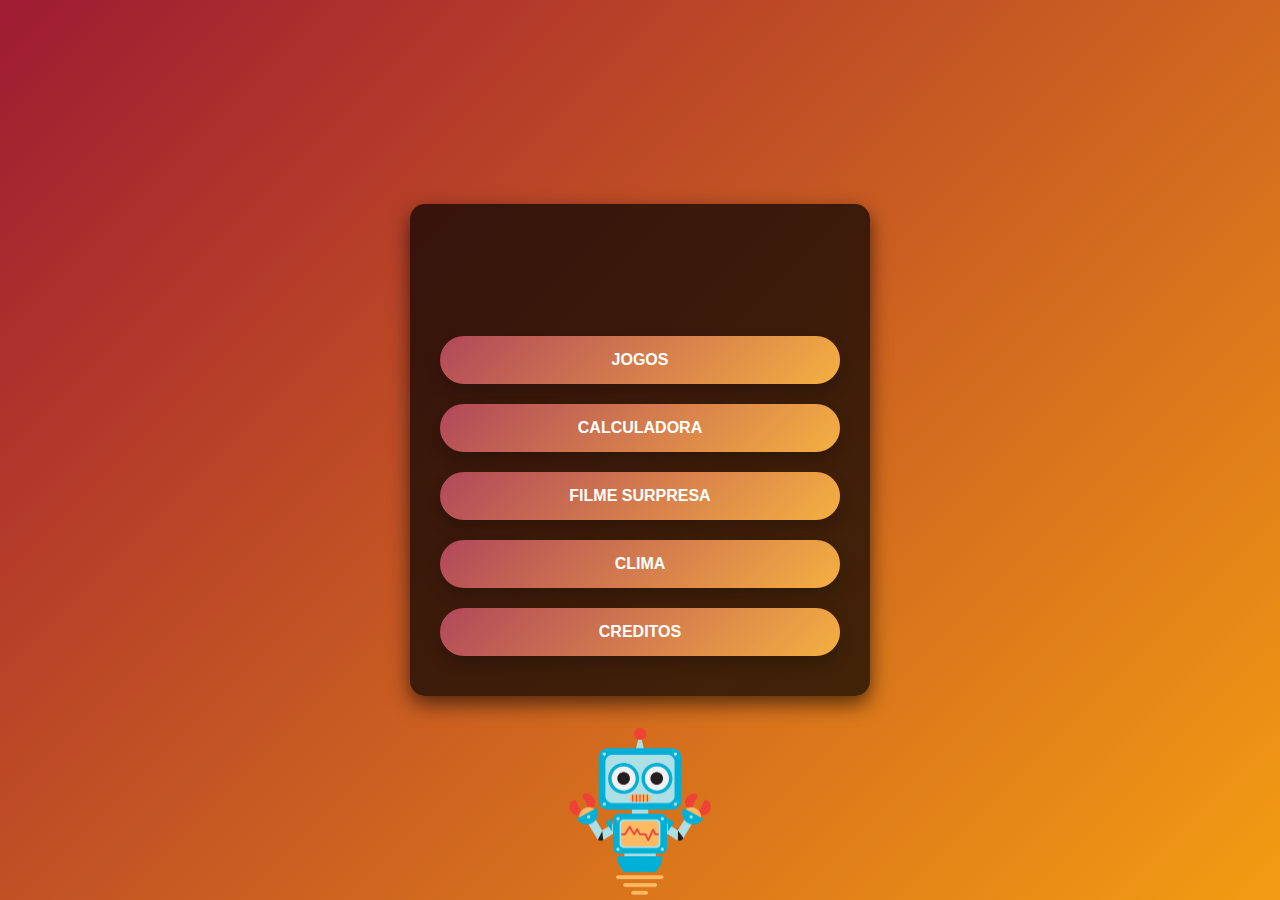
<file: HTML/index.html>
<!DOCTYPE html>
<html lang="pt-br">
<head>
    <meta charset="UTF-8">
    <meta name="viewport" content="width=device-width, initial-scale=1.0">
    <title>Bem-Vindo ao Jarvis Mark 01!</title>
    <link rel="stylesheet" href="CSS/index.css"> 
</head>
<body>

    <!-- Conteúdo principal -->
    <div class="container">
        <h1 id="nome">Jarvis Mark 01!</h1>
        <button id="botao1" onclick="acaoBotao(1)" aria-label="Jogos">Jogos</button> 
        <button id="botao2" onclick="acaoBotao(2)" aria-label="Calculadora">Calculadora</button>
        <button id="botao3" onclick="acaoBotao(3)" aria-label="Filme Surpresa">Filme Surpresa</button>
        <button id="botao4" onclick="acaoBotao(4)" aria-label="Clima">Clima</button>
        <button id="botao5" onclick="acaoBotao(5)" aria-label="Creditos">Creditos</button>
    </div>

    <!-- Robo animado -->
    <img src="images/robot.png" id="robot" alt="Robot" class="robot-animation">

    <script>
        function acaoBotao(botao) {
            switch(botao) {
                case 1:
                    window.location.href = "jogospag1.html"; 
                    break;
                case 2:
                    window.location.href = "calc.html"; 
                    break;
                case 3:
                    window.location.href = "film.html"; 
                    break;
                case 4:
                    window.location.href = "tempo.html";
                    break;
                case 5:
                    window.location.href = "credito.html";
                    break;
                default:
                    alert('Botão não identificado');
            }
        }
    </script>
</body>
</html>
</file>
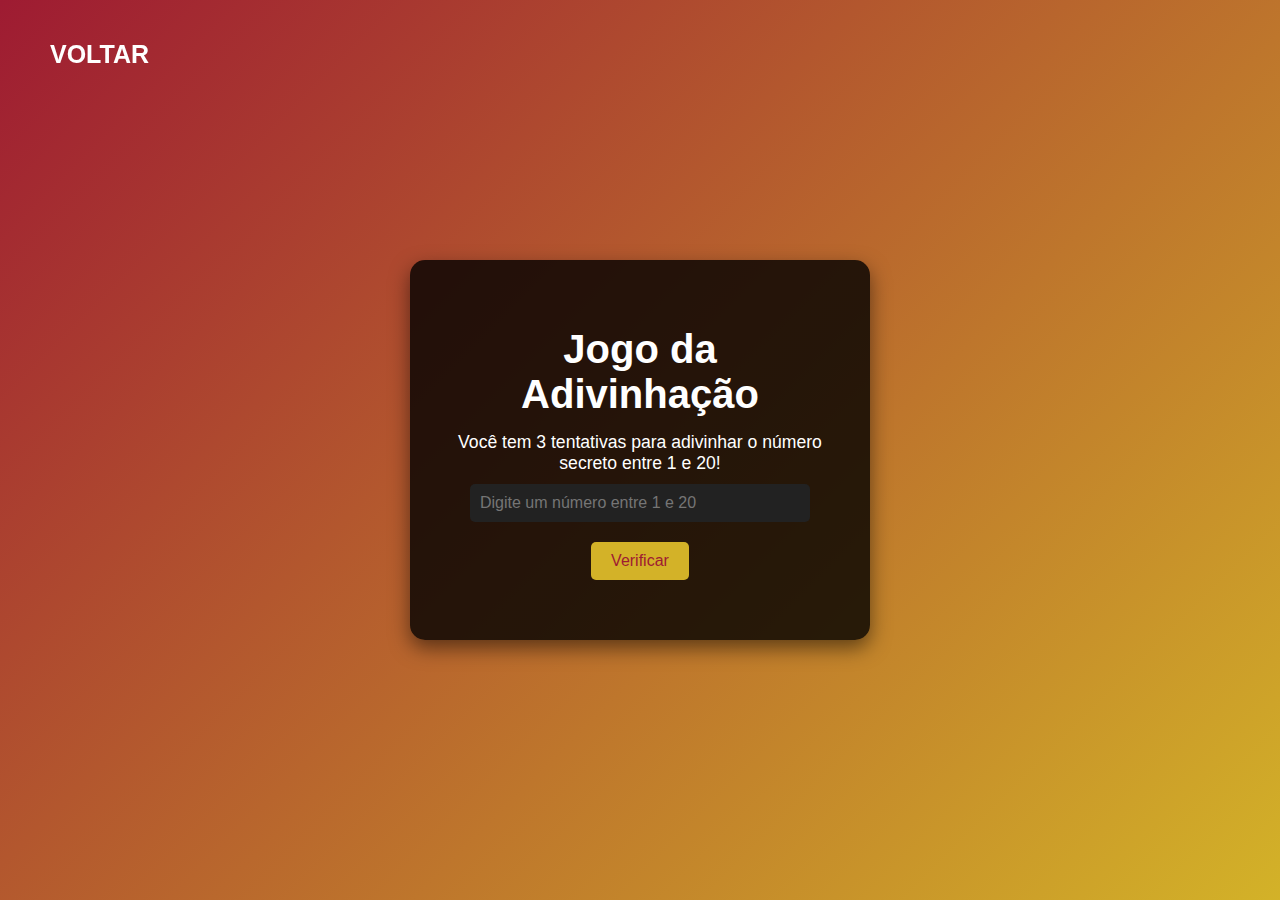
<file: HTML/adv.html>
<!DOCTYPE html>
<html lang="pt-br">
<head>
    <meta charset="UTF-8">
    <meta name="viewport" content="width=device-width, initial-scale=1.0">
    <title>Jogo da Adivinhação</title>
    <link rel="stylesheet" href="CSS/adv.css">
</head>
<body>
    <button class="voltar" onclick="window.location.href='jogospag1.html'"><strong>VOLTAR</strong></button>
    <div class="container">
        <h1>Jogo da Adivinhação</h1>
        <p>Você tem 3 tentativas para adivinhar o número secreto entre 1 e 20!</p>

        <div class="jogo">
            <input type="number" id="chute" placeholder="Digite um número entre 1 e 20" />
            <button onclick="verificarChute()">Verificar</button>
        </div>

        <p id="mensagem"></p>
        <button id="reiniciar" onclick="reiniciarJogo()" style="display:none;">Jogar Novamente</button>
    </div>

    <script src="JavaScript/adv.js"></script>
</body>
</html>
</file>
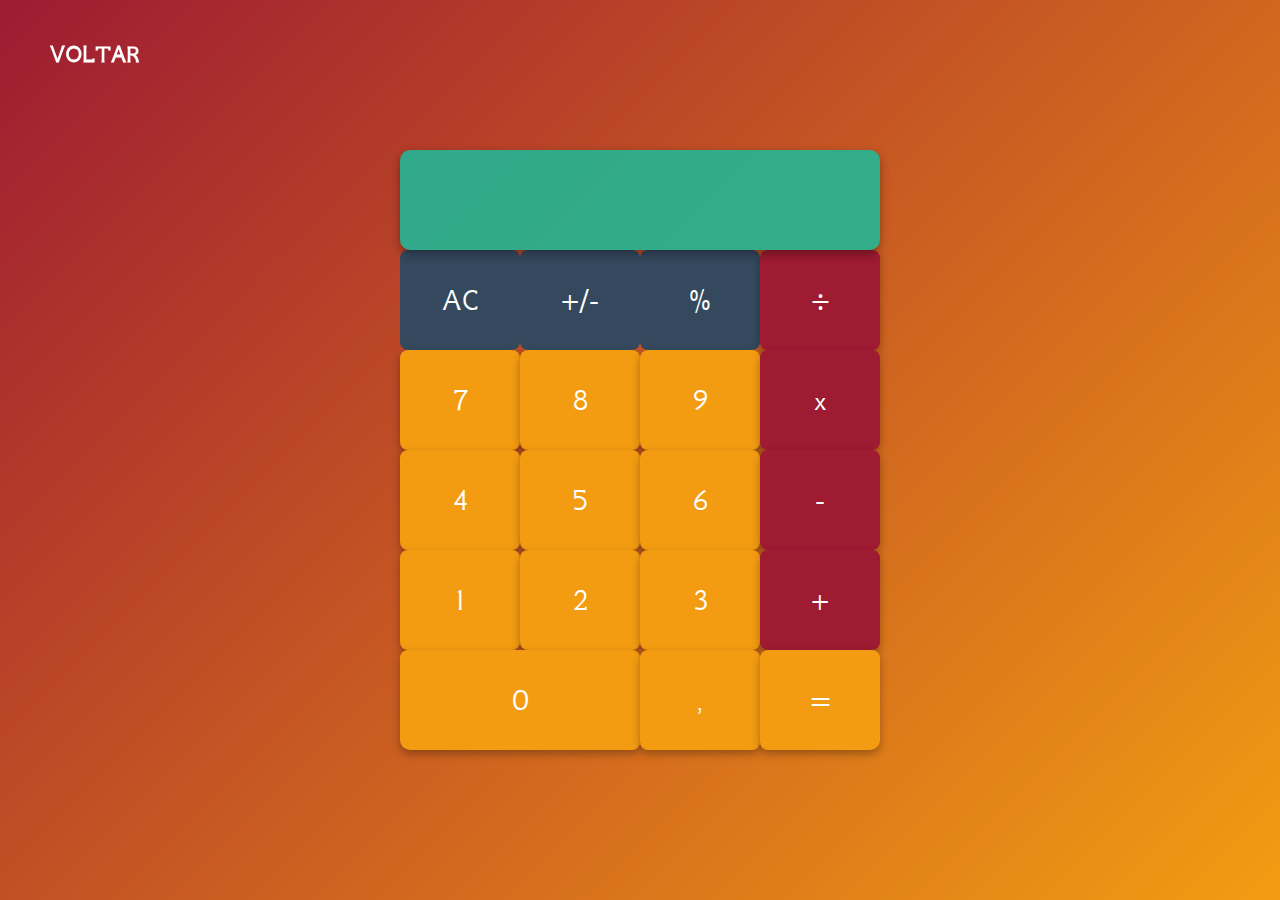
<file: HTML/calc.html>
<!DOCTYPE html>
<html lang="pt-br">
<head>
    <meta charset="UTF-8">
    <meta http-equiv="X-UA-Compatible" content="IE=edge">
    <meta name="viewport" content="width=device-width, initial-scale=1.0">
    <meta name="author" content="Escola Monteiro Lobato">
    <link rel="stylesheet" href="CSS/calc.css">
    <link href='https://unpkg.com/boxicons@2.1.1/css/boxicons.min.css' rel='stylesheet'>
    <title>Calculator</title>
</head>
<body>
    <button class="voltar" onclick="window.location.href='index.html'"><strong>VOLTAR</strong></button>
    <main>
        <section>
            <input disabled id="displayCalc">
            <button onclick="displayClear()" class="item button-operations" id="backspace-key">AC</button>
            <button onclick="invertSign()" class="item button-operations" id="moreMinus-key">+/-</button>
            <button onclick="percentCalc()" class="item button-operations" id="percent-key">%</button>
            <button onclick="insertValues('/')" class="item button-operations-right" id="division-key">÷</button>
            <button onclick="insertValues('7')" class="item button-numbers" id="seven-key">7</button>
            <button onclick="insertValues('8')" class="item button-numbers" id="eight-key">8</button>
            <button onclick="insertValues('9')" class="item button-numbers" id="nine-key">9</button>
            <button onclick="insertValues('*')" class="item button-operations-right" id="multiplication-key">x</button>
            <button onclick="insertValues('4')" class="item button-numbers" id="four-key">4</button>
            <button onclick="insertValues('5')" class="item button-numbers" id="five-key">5</button>
            <button onclick="insertValues('6')" class="item button-numbers" id="six-key">6</button>
            <button onclick="insertValues('-')" class="item button-operations-right" id="minos-key">-</button>
            <button onclick="insertValues('1')" class="item button-numbers" id="one-key">1</button>
            <button onclick="insertValues('2')" class="item button-numbers" id="two-key">2</button>
            <button onclick="insertValues('3')" class="item button-numbers" id="three-key">3</button>
            <button onclick="insertValues('+')" class="item button-operations-right" id="plus-key">+</button>
            <button onclick="insertValues('0')" class="item zero button-numbers" id="zero-key">0</button>
            <button onclick="insertValues('.')" class="item button-numbers" id="point-key">,</button>
            <button onclick="calculate()" class="item equal button-operations-right" id="equal-key">=</button>
        </section>
    </main>
</body>
<script src="JavaScript/calc.js"></script>
</html>
</file>
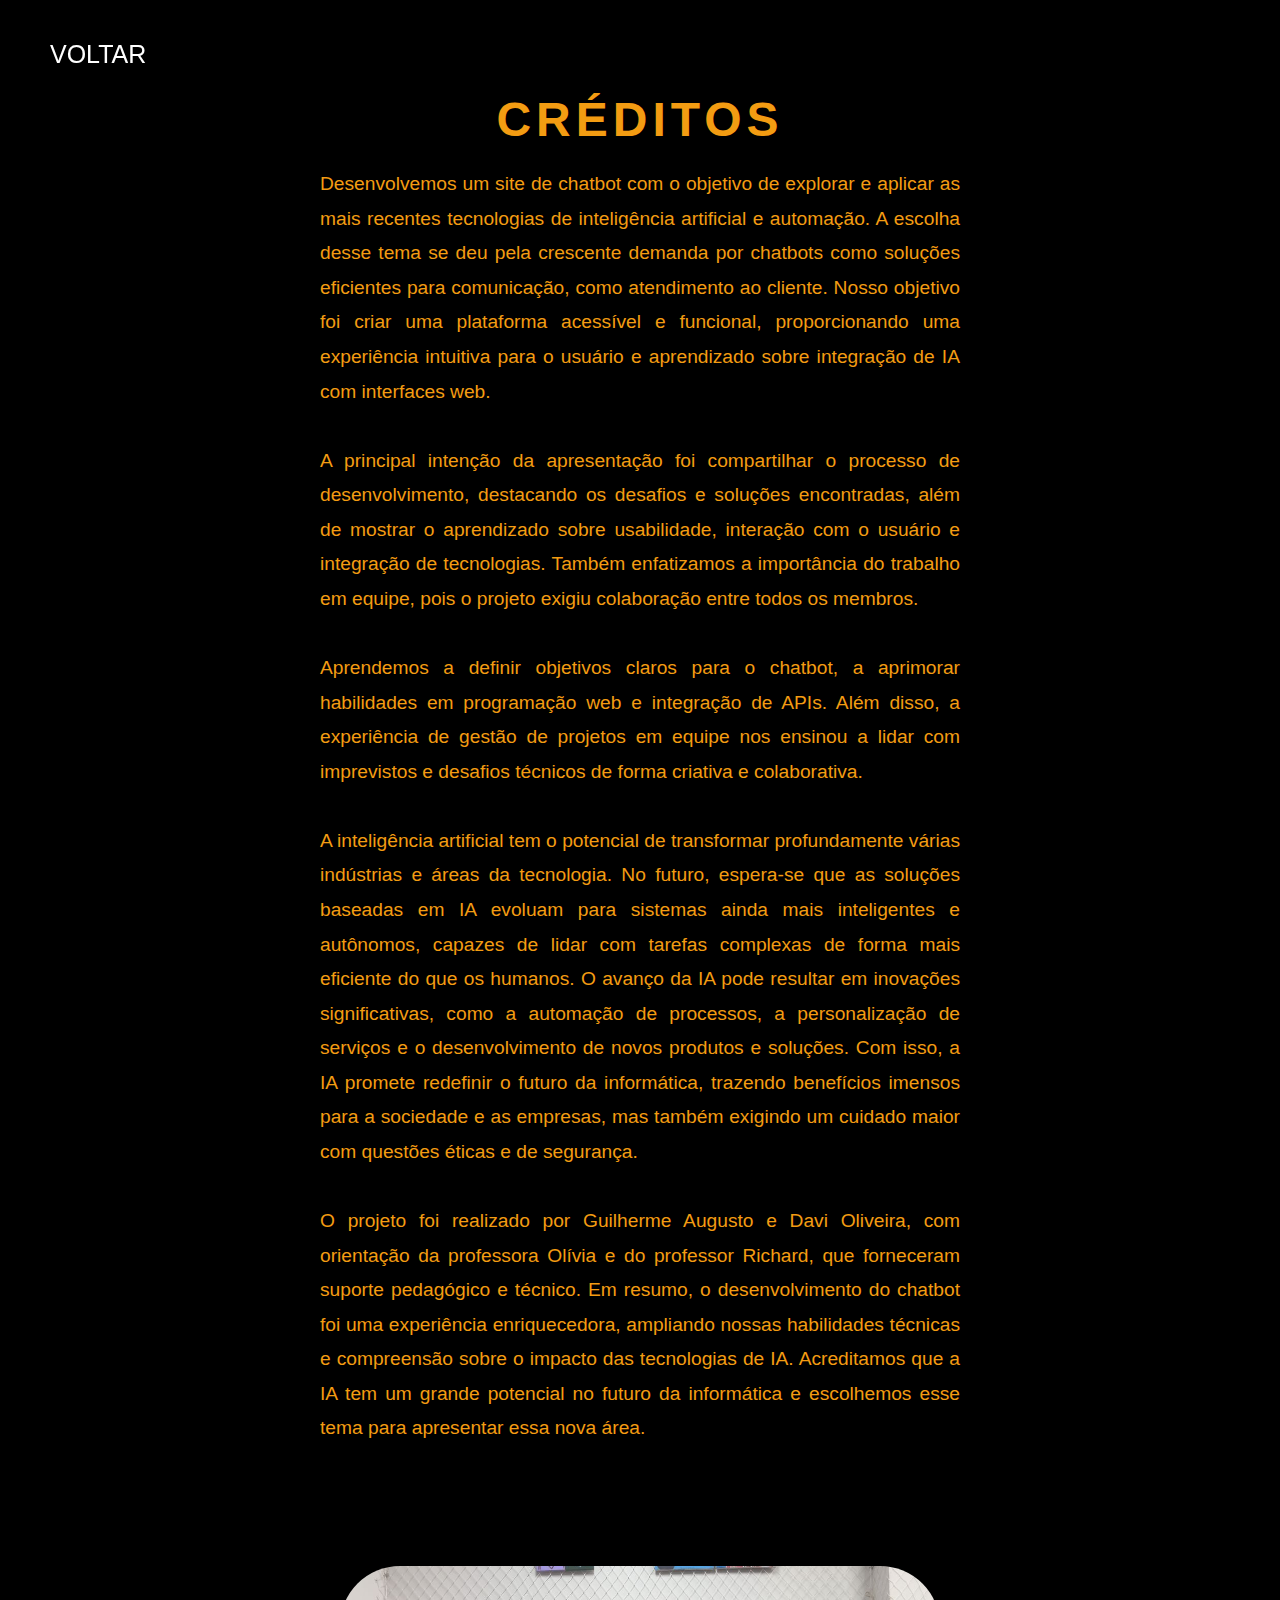
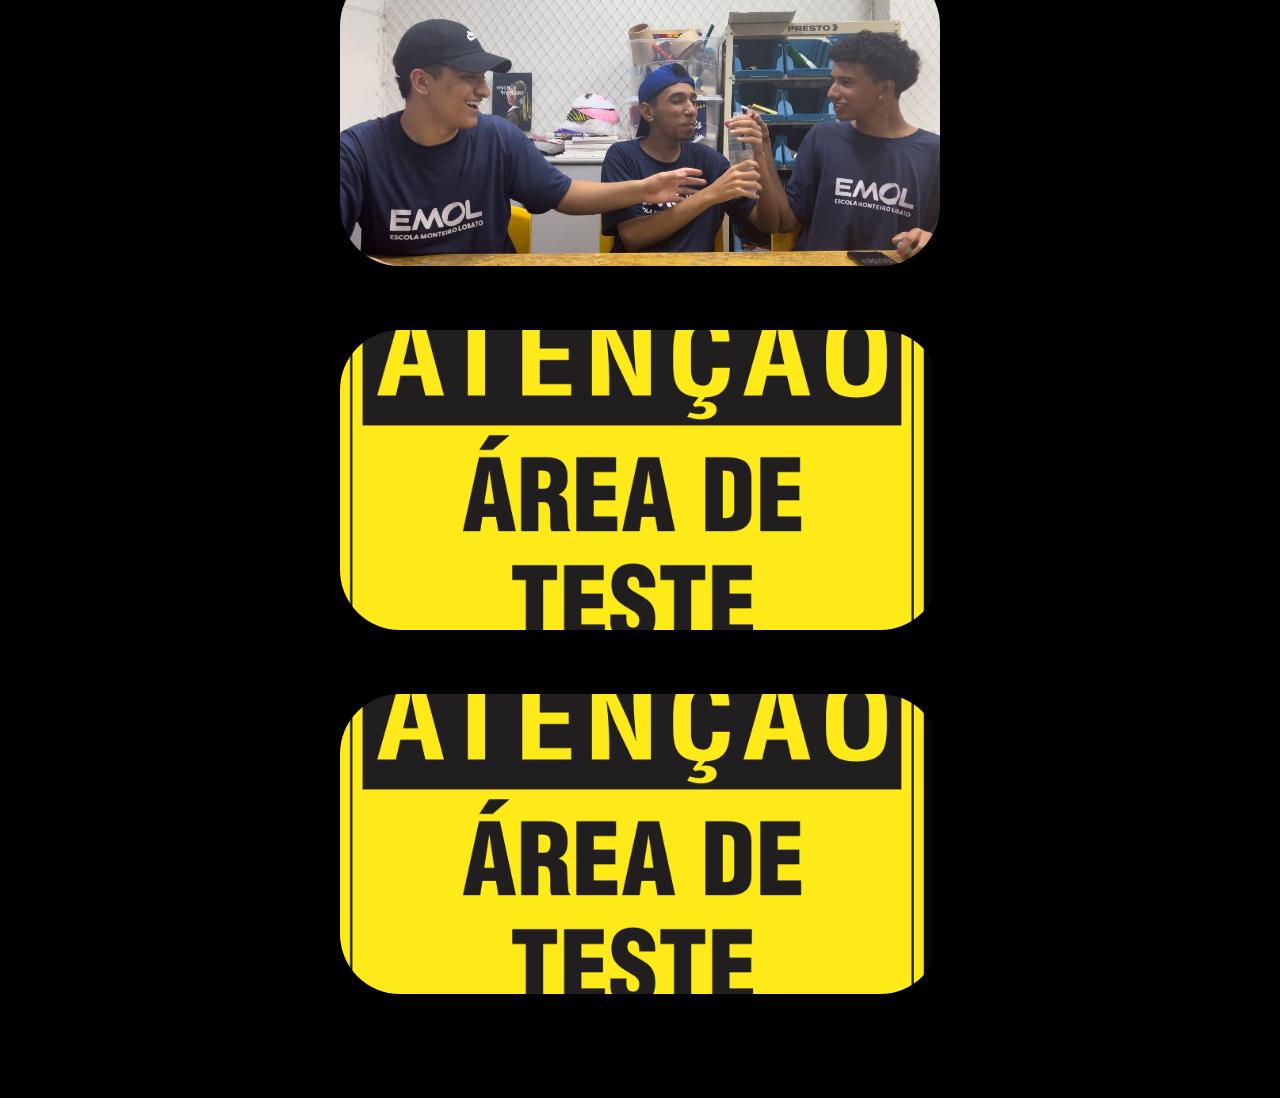
<file: HTML/credito.html>
<!DOCTYPE html>
<html lang="pt-br">
<head>
    <meta charset="UTF-8">
    <meta name="viewport" content="width=device-width, initial-scale=1.0">
    <title>Créditos</title>
    <link rel="stylesheet" href="CSS/credito.css">
</head>
<body>
    <button class="voltar" onclick="window.location.href='index.html'">VOLTAR</button>  
    <div class="credito-container">
        <h1 class="titulo">CRÉDITOS</h1>
        <p class="texto">
            Desenvolvemos um site de chatbot com o objetivo de explorar e aplicar as mais recentes tecnologias de inteligência artificial e automação. A escolha desse tema se deu pela crescente demanda por chatbots como soluções eficientes para comunicação, como atendimento ao cliente. Nosso objetivo foi criar uma plataforma acessível e funcional, proporcionando uma experiência intuitiva para o usuário e aprendizado sobre integração de IA com interfaces web.
            <br><br>
            A principal intenção da apresentação foi compartilhar o processo de desenvolvimento, destacando os desafios e soluções encontradas, além de mostrar o aprendizado sobre usabilidade, interação com o usuário e integração de tecnologias. Também enfatizamos a importância do trabalho em equipe, pois o projeto exigiu colaboração entre todos os membros.
            <br><br>
            Aprendemos a definir objetivos claros para o chatbot, a aprimorar habilidades em programação web e integração de APIs. Além disso, a experiência de gestão de projetos em equipe nos ensinou a lidar com imprevistos e desafios técnicos de forma criativa e colaborativa.
            <br><br>
            A inteligência artificial tem o potencial de transformar profundamente várias indústrias e áreas da tecnologia. No futuro, espera-se que as soluções baseadas em IA evoluam para sistemas ainda mais inteligentes e autônomos, capazes de lidar com tarefas complexas de forma mais eficiente do que os humanos. O avanço da IA pode resultar em inovações significativas, como a automação de processos, a personalização de serviços e o desenvolvimento de novos produtos e soluções. Com isso, a IA promete redefinir o futuro da informática, trazendo benefícios imensos para a sociedade e as empresas, mas também exigindo um cuidado maior com questões éticas e de segurança.
            <br><br>
            O projeto foi realizado por Guilherme Augusto e Davi Oliveira, com orientação da professora Olívia e do professor Richard, que forneceram suporte pedagógico e técnico. Em resumo, o desenvolvimento do chatbot foi uma experiência enriquecedora, ampliando nossas habilidades técnicas e compreensão sobre o impacto das tecnologias de IA. Acreditamos que a IA tem um grande potencial no futuro da informática e escolhemos esse tema para apresentar essa nova área.
        </p>
    </div>

    <!-- Seção para incluir a foto abaixo do texto -->
    <div class="foto-container">
        <img src="images/mlks.png" alt="foto dos mlks">
        <img src="images/teste.png" alt="Descrição da foto">
        <img src="images/teste.png" alt="Descrição da foto">
    </div>
</body>
</html>
</file>
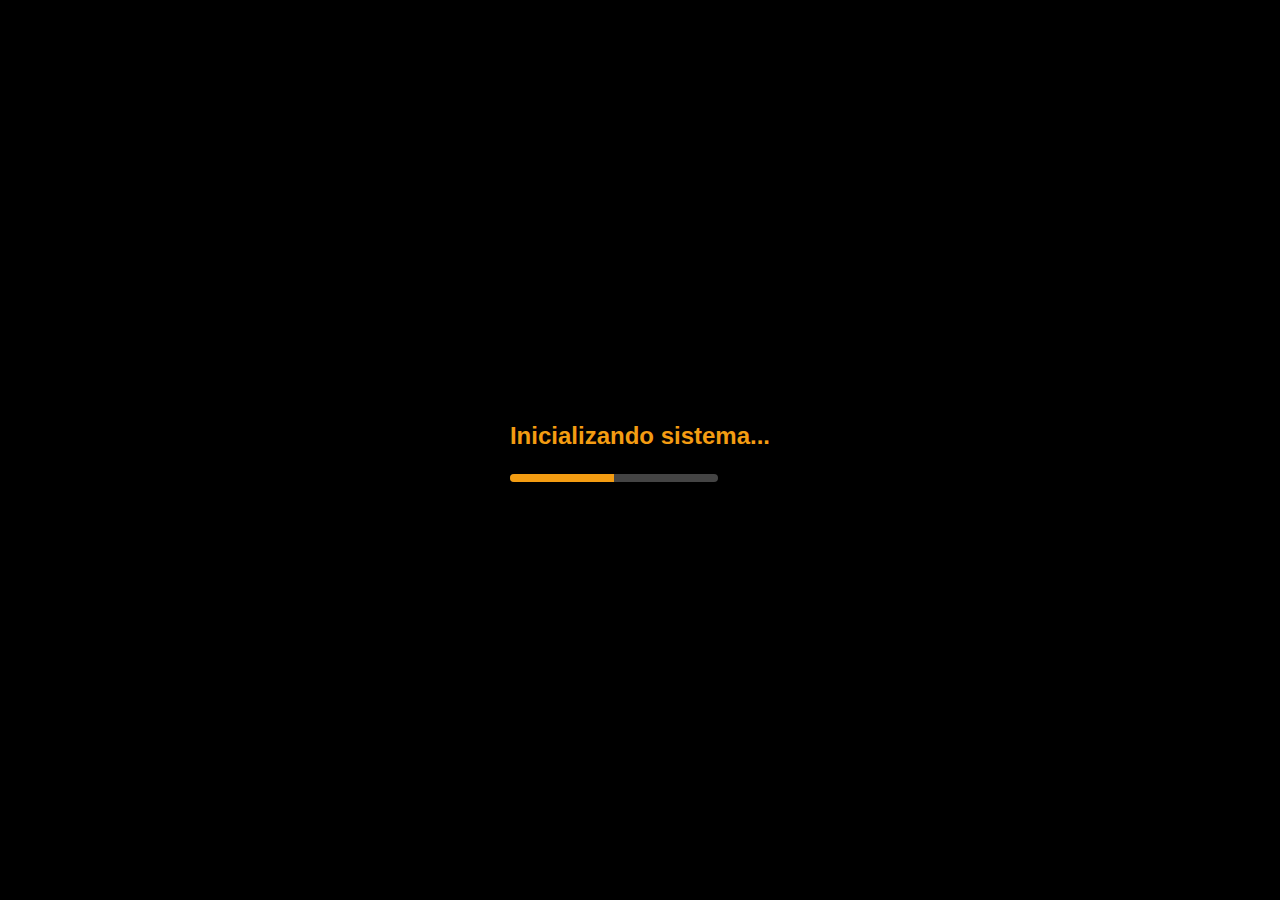
<file: HTML/entrada.html>
<!DOCTYPE html>
<html lang="pt-br">
<head>
    <meta charset="UTF-8">
    <meta name="viewport" content="width=device-width, initial-scale=1.0">
    <title>Entrada - Jarvis Mark 01</title>
    <link rel="stylesheet" href="CSS/entrada.css">
</head>
<body>
    <!-- Tela de carregamento -->
    <div id="loading-screen">
        <div class="loading-text">
            <p>Inicializando sistema...</p>
            <div class="loading-bar">
                <div class="progress"></div>
            </div>
        </div>
    </div>

    <!-- Página de Entrada -->
    <div class="entrada-container" style="display: none;">
        <div class="apresentacao">
            <h1 id="mensagem">Prazer, me chamo...</h1>
        </div>
        <button id="botao-experiencia" style="display: none;" onclick="irParaIndex()">?...</button>
    </div>

    <script>
        // Remove a tela de carregamento após um tempo
        window.onload = () => {
            setTimeout(() => {
                document.getElementById('loading-screen').style.opacity = '0';
                setTimeout(() => {
                    document.getElementById('loading-screen').style.display = 'none';
                    document.querySelector('.entrada-container').style.display = 'block'; 
                }, 1000);
            }, 3000); 
        };

        // Função para alterar o texto após 3 segundos
        setTimeout(() => {
            document.getElementById("mensagem").textContent = "Prazer, me chamo...";
            document.getElementById("botao-experiencia").style.display = "block"; 
        }, 3000);

        function irParaIndex() {
            window.location.href = "index.html"; 
        }
    </script>
</body>
</html>
</file>
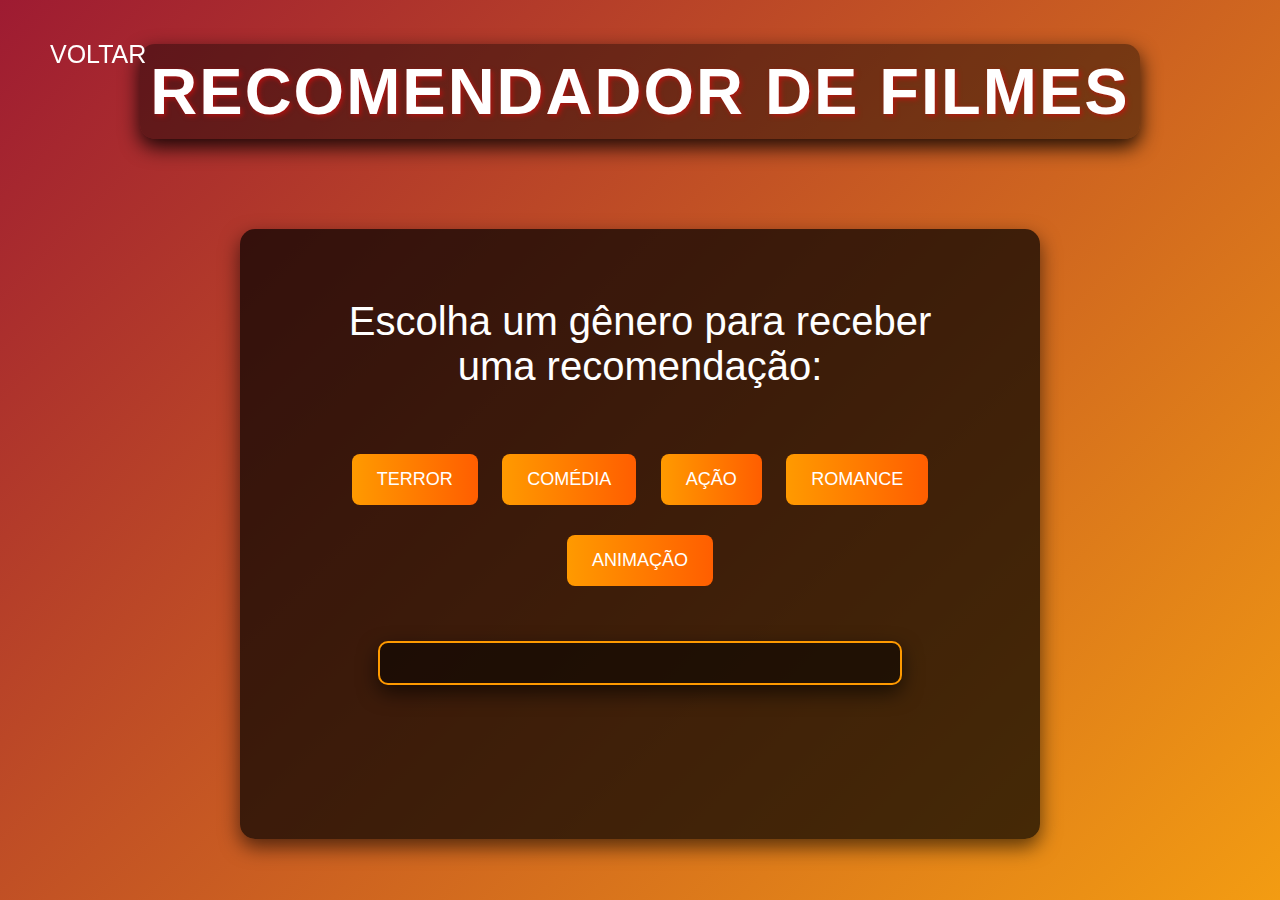
<file: HTML/film.html>
<!DOCTYPE html>
<html lang="pt-BR">
<head>
    <meta charset="UTF-8">
    <meta name="viewport" content="width=device-width, initial-scale=1.0">
    <title>Recomendador de Filmes</title>
    <link rel="stylesheet" href="CSS/film.css">
</head>
<body>
    <header>
        <h1>Recomendador de Filmes</h1>
    </header>
    <button class="voltar" onclick="window.location.href='index.html'">VOLTAR</button> 
    <main class="container">
       
        <p class="instructions">Escolha um gênero para receber uma recomendação:</p>
        <div class="button-group" id="botoes-generos">
            <button onclick="recomendar_filme('terror')">TERROR</button>
            <button onclick="recomendar_filme('comédia')">COMÉDIA</button>
            <button onclick="recomendar_filme('ação')">AÇÃO</button>
            <button onclick="recomendar_filme('romance')">ROMANCE</button>
            <button onclick="recomendar_filme('animação')">ANIMAÇÃO</button>
        </div>
        <p id="resultado"></p>
    </main>
    <script src="JavaScript/film.js"></script>
</body>
</html>
</file>
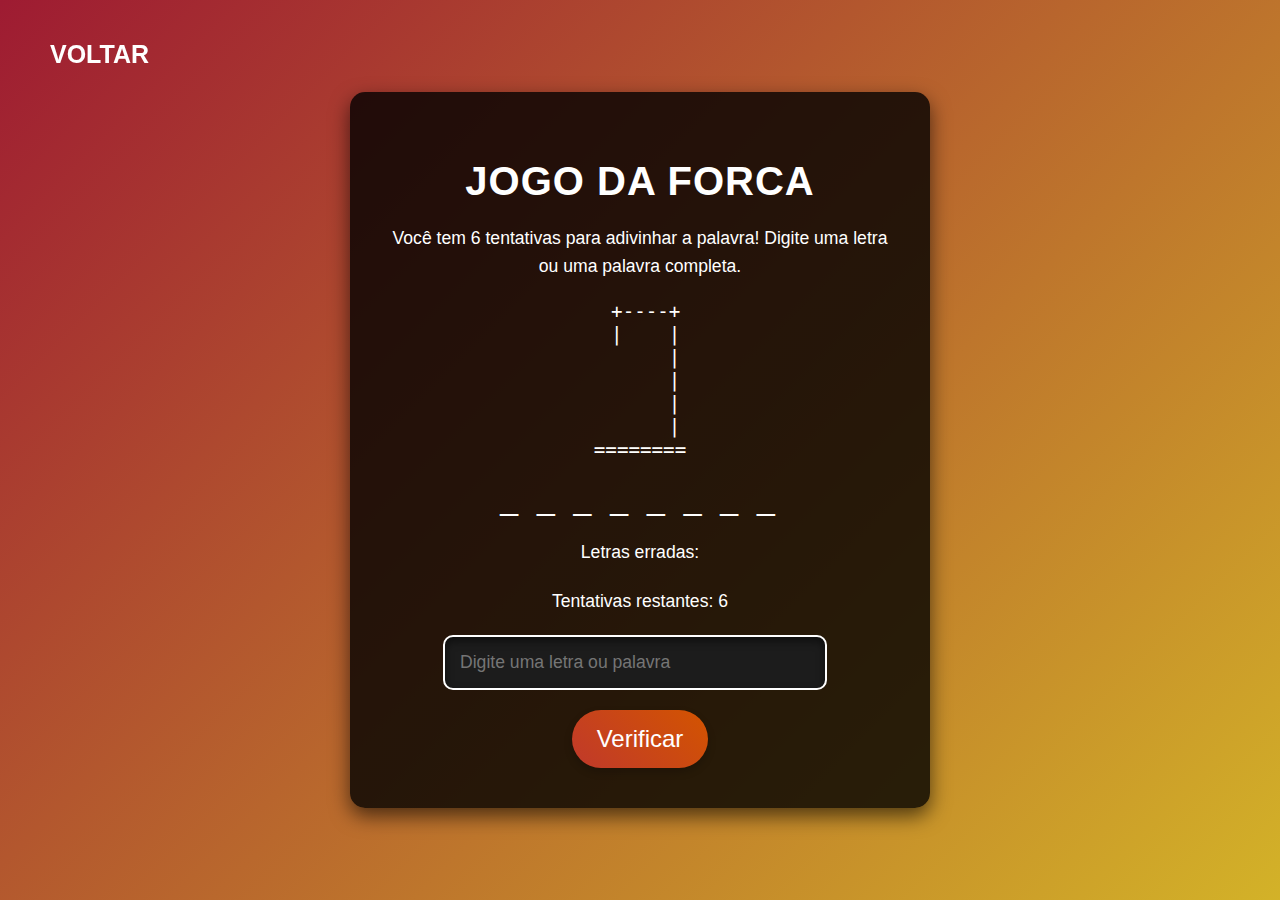
<file: HTML/forca.html>
<!DOCTYPE html>
<html lang="pt-br">
<head>
    <meta charset="UTF-8">
    <meta name="viewport" content="width=device-width, initial-scale=1.0">
    <title>Jogo da Forca</title>
    <link rel="stylesheet" href="CSS/forca.css">
</head>
<body>
    <button class="voltar" onclick="window.location.href='jogospag1.html'"><strong>VOLTAR</strong></button>

    <div class="container">
        <h1>Jogo da Forca</h1>
        <p>Você tem 6 tentativas para adivinhar a palavra! Digite uma letra ou uma palavra completa.</p>

        <div id="boneco">
            <pre>
 +----+
 |    |
      |
      |
      |
      |
========</pre>
        </div>

        <div id="palavra">
            <!-- A palavra será mostrada aqui -->
        </div>

        <div id="letras-erradas">
            <p>Letras erradas: <span></span></p>
        </div>

        <div id="tentativas">
            <p>Tentativas restantes: <span>6</span></p>
        </div>

        <div id="mensagem">
            <!-- Mensagem de feedback para acertos/erros -->
        </div>

        <div id="input">
            <input type="text" id="palavra-input" placeholder="Digite uma letra ou palavra" />
            <button onclick="verificarEntrada()">Verificar</button>
        </div>

        <button id="reiniciar" onclick="reiniciarJogo()" style="display:none;">Jogar Novamente</button>

        <div class="back-button">
        </div>
    </div>

    <script src="JavaScript/forca.js"></script>
</body>
</html>
</file>
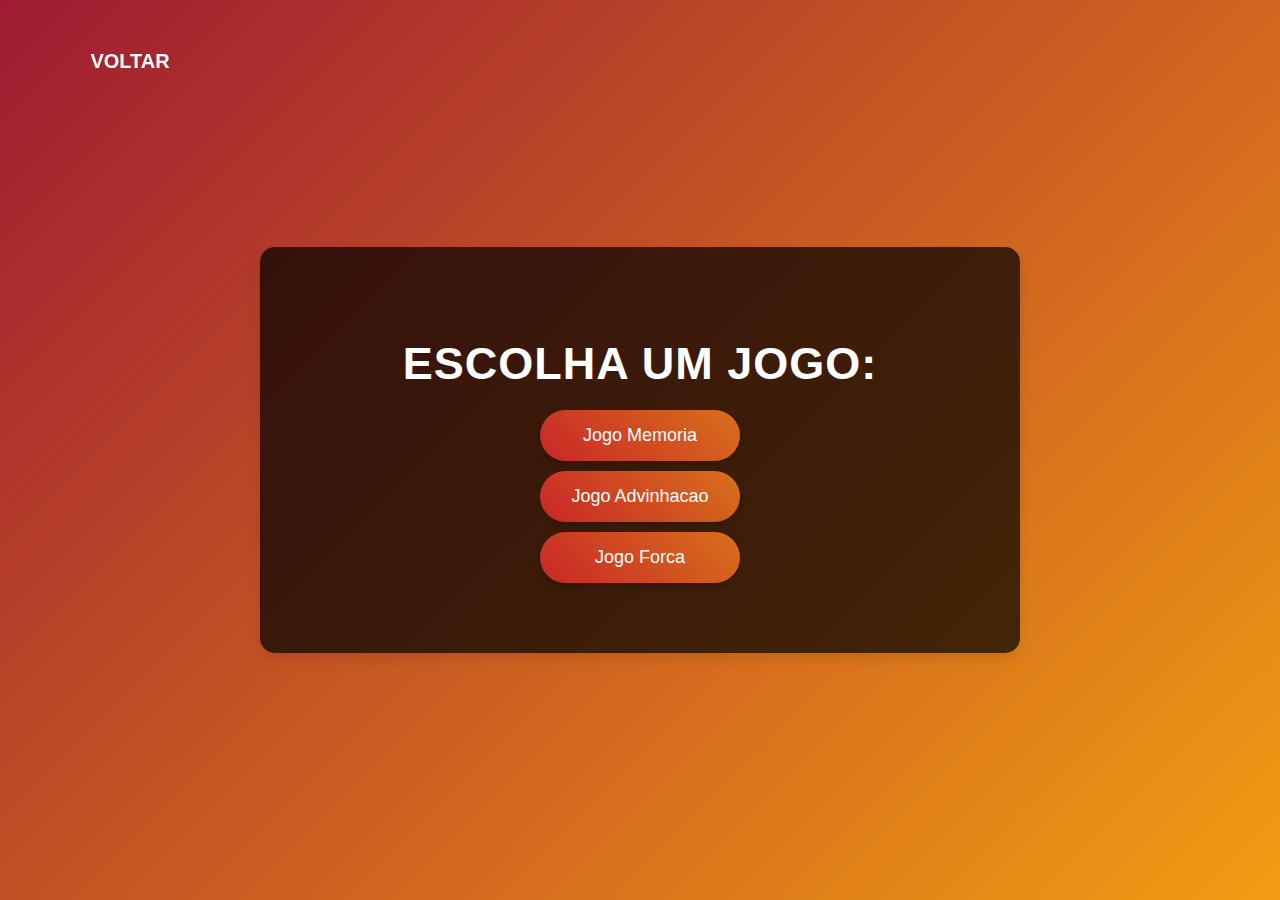
<file: HTML/jogospag1.html>
<!DOCTYPE html>
<html lang="pt-br">
<head>
    <meta charset="UTF-8">
    <meta name="viewport" content="width=device-width, initial-scale=1.0">
    <title>Jogos - Robosiuu</title>
    <link rel="stylesheet" href="CSS/jogospag1.css"> <!-- Link para o CSS da página de jogos -->
</head>
<body>
    <div class="back-button"> 
        <button class="voltar" onclick="window.location.href='index.html'"><strong>VOLTAR</strong></button> 
    </div>
    <div class="container">
        <h1>Escolha um Jogo:</h1>
        <div class="caixinha">
            <button id="jogo1" onclick="acaoBotao(1)">Jogo Memoria</button>
            <button id="jogo2" onclick="acaoBotao(2)">Jogo Advinhacao</button>
            <button id="jogo3" onclick="acaoBotao(3)">Jogo Forca</button>
        </div>
    </div>
    <script>
        function acaoBotao(botao) {
            switch(botao) {
                case 1:
                    window.location.href = "memo.html"; 
                    break;

                case 2:
                    window.location.href = "adv.html";
                    break;

                case 3:
                    window.location.href = "forca.html"; 
                    break;

                default:
                    alert('Botão não identificado');
            }
        }
    </script>
</body>
</html>
</file>
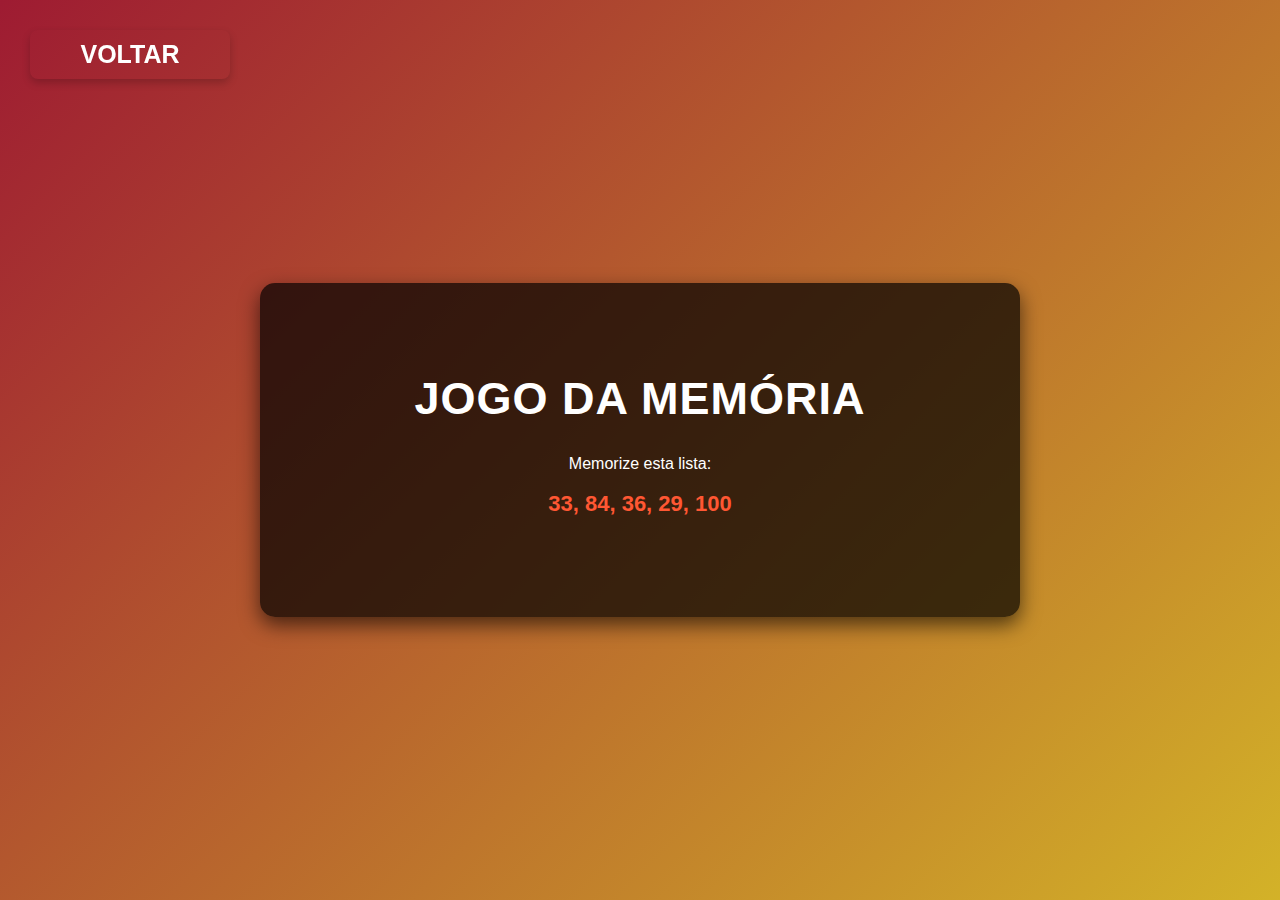
<file: HTML/memo.html>
<!DOCTYPE html>
<html lang="pt-br">
<head>
   <meta charset="UTF-8">
   <meta http-equiv="X-UA-Compatible" content="IE=edge">
   <meta name="viewport" content="width=device-width, initial-scale=1.0">
   <title>Jogo da Memória</title>
   <link rel="stylesheet" href="CSS/memo.css">
</head>
<body>
   <button class="voltar" onclick="window.location.href='jogospag1.html'"><strong>VOLTAR</strong></button>
   <div class="container">
       <h1>Jogo da Memória</h1>
       <div id="listaDisplay"></div>
       <div id="inputArea" style="display:none;">
           <label for="resposta">Digite os números (separados por vírgula):</label>
           <input type="text" id="resposta" placeholder="Ex: 1, 2, 3, 4, 5">
           <div id="button-container">
               <button onclick="verificarResposta()">Verificar Resposta</button>
               <button onclick="reiniciarJogo()">Reiniciar Jogo</button>
           </div>
       </div>
       <div id="resultado"></div> 
   </div>
   <script src="JavaScript/memo.js"></script>
</body>
</html>
</file>
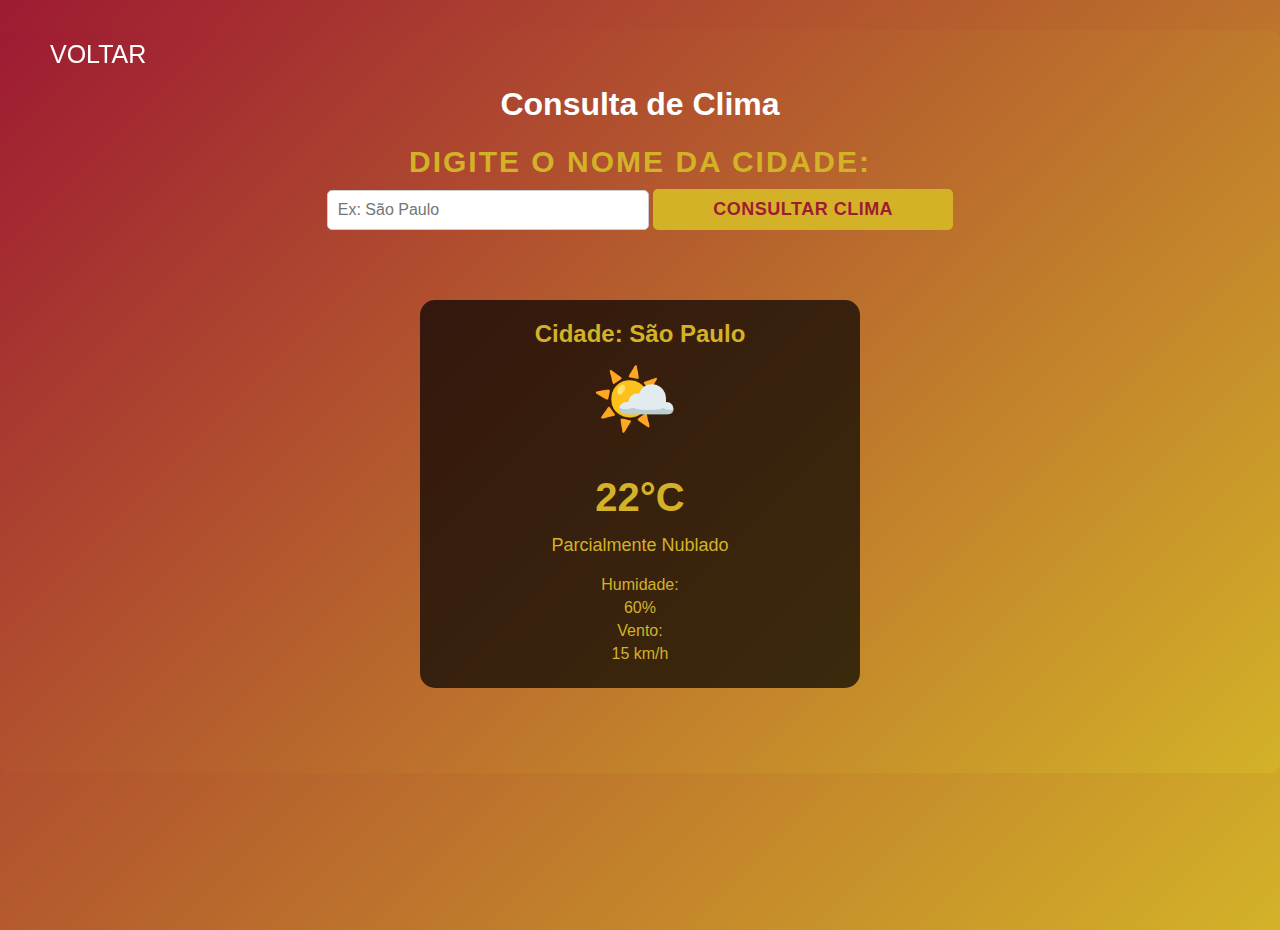
<file: HTML/tempo.html>
<!DOCTYPE html>
<html lang="pt-br">
<head>
    <meta charset="UTF-8">
    <meta name="viewport" content="width=device-width, initial-scale=1.0">
    <title>Clima Simples</title>
    <link rel="stylesheet" href="CSS/tempo.css">
</head>
<body>
    <div class="back-button">
        <button class="voltar" onclick="window.location.href='index.html'">VOLTAR</button>
    </div>

    <div class="container">
        <header>
            <h1>Consulta de Clima</h1>
        </header>
        <main>
            <div class="form">
                <label for="cidade">Digite o Nome da Cidade:</label>
                <input type="text" id="cidade" placeholder="Ex: São Paulo">
                <button class="consultar" onclick="buscarClima()">Consultar Clima</button>
            </div>

            <!-- Mensagem de erro que aparecerá caso o nome da cidade não seja preenchido -->
            <div id="mensagem-erro" style="display: none; color: #9e1b32; font-size: 18px; background: rgba(0, 0, 0, 0.7); padding: 10px; border-radius: 8px; margin-bottom: 15px;">
                Por favor, insira o nome de uma cidade.
            </div>

            <div id="resultado" class="resultado">
                <div class="weather-container">
                    <div class="city-name">Cidade: <span id="city-name">São Paulo</span></div>
                    <div class="weather-icon">
                        <span id="weather-emoji">🌤️</span>
                    </div>
                    <div class="temperature">
                        <span id="temp">22°C</span>
                    </div>
                    <div class="description">
                        <span id="weather-description">Parcialmente Nublado</span>
                    </div>
                    <div class="extra-info">
                        <span>Humidade: <span id="humidity">60%</span></span>
                        <span>Vento: <span id="wind-speed">15 km/h</span></span>
                    </div>
                </div>
            </div>
        </main>
    </div>

    <script src="JavaScript/tempo.js"></script>
</body>
</html>
</file>
<file: HTML/CSS/index.css>
/* Tela de carregamento */
#loading-screen {
    position: fixed;
    top: 0;
    left: 0;
    width: 100%;
    height: 100%;
    background: linear-gradient(135deg, #000, #1b1b1b); /* Preto elegante */
    display: flex;
    justify-content: center;
    align-items: center;
    z-index: 9999; /* Sempre acima do resto */
    transition: opacity 1s ease;
}

/* Texto e barra de carregamento */
.loading-text {
    text-align: center;
    color: #f39c12; /* Amarelo vibrante */
    font-family: 'Roboto', sans-serif;
    text-transform: uppercase;
    letter-spacing: 2px;
}

.loading-bar {
    width: 300px;
    height: 10px;
    background: rgba(255, 255, 255, 0.1); /* Fundo translúcido */
    border-radius: 5px;
    overflow: hidden;
    margin-top: 10px;
}

.progress {
    height: 100%;
    width: 0%;
    background: linear-gradient(135deg, #f39c12, #ff5722); /* Gradiente animado */
    animation: loading 3s linear forwards; /* Animação do progresso */
}

/* Animação da barra de progresso */
@keyframes loading {
    from {
        width: 0%;
    }
    to {
        width: 100%;
    }
}

body {
    font-family: 'Roboto', sans-serif;
    background: linear-gradient(135deg, #9e1b32 0%, #f39c12 100%); /* Vermelho e amarelo */
    margin: 0;
    padding: 0;
    display: flex;
    justify-content: center; /* Centraliza horizontalmente */
    align-items: center; /* Centraliza verticalmente */
    height: 100vh; /* Ocupa a altura total da tela */
    color: white;
    overflow: hidden;
}

/* Container centralizando o conteúdo */
.container {
    text-align: center;
    padding: 30px;
    background: rgba(0, 0, 0, 0.7); /* Fundo escuro translúcido */
    border-radius: 15px; /* Bordas arredondadas */
    box-shadow: 0 8px 20px rgba(0, 0, 0, 0.6); /* Sombra mais forte para efeito de profundidade */
    width: 80%;
    max-width: 400px; /* Limite de largura do container */
    animation: fadeIn 1s ease-in-out; /* Animação de entrada */
}

/* Animação de fadeIn */
@keyframes fadeIn {
    from {
        opacity: 0;
    }
    to {
        opacity: 1;
    }
}

/* Efeito de digitação no nome */
#nome {
    font-size: 2.5rem;
    color: #f39c12; /* Amarelo vibrante */
    margin-bottom: 20px;
    text-transform: uppercase;
    letter-spacing: 2px;
    text-shadow: 3px 3px 5px rgba(0, 0, 0, 0.6); /* Sombra para dar destaque */
    overflow: hidden; /* Esconde o texto extra */
    white-space: nowrap; /* Impede quebra de linha */
    width: 0; /* Inicializa com largura 0 */
    animation: typing 3s steps(12) 1s forwards, blink 0.75s step-end infinite; /* Efeito de digitação */
}

/* Animação de digitação */
@keyframes typing {
    to {
        width: 100%;
    }
}

/* Animação de piscar do cursor */
@keyframes blink {
    50% {
        border-color: transparent;
    }
}

button {
    width: 100%; /* Largura total */
    padding: 15px 0;
    margin: 10px 0; /* Espaçamento vertical entre botões */
    font-size: 1rem;
    font-weight: bold;
    text-transform: uppercase;
    color: #ffffff;
    background: linear-gradient(135deg, #9e1b32, #f39c12); /* Vermelho e amarelo */
    border: none;
    border-radius: 30px;
    cursor: pointer;
    position: relative;
    overflow: hidden;
    transition: transform 0.3s ease, box-shadow 0.3s ease, background 0.3s ease;
    box-shadow: 0 8px 15px rgba(0, 0, 0, 0.2);
}

/* Hover para botões */
button:hover {
    background: linear-gradient(135deg, #9e1b32, #f39c12); /* Vermelho e amarelo */
    transform: translateY(-3px); /* Eleva o botão */
    box-shadow: 0 10px 20px rgba(0, 0, 0, 0.3); /* Sombra mais forte */
}

/* Clique nos botões */
button:active {
    transform: translateY(2px); /* Aperta o botão */
    box-shadow: 0 5px 10px rgba(0, 0, 0, 0.2); /* Reduz a sombra */
}

/* Efeito de luz ao passar o mouse */
button::before {
    content: '';
    position: absolute;
    top: 0;
    left: -100%;
    width: 300%;
    height: 100%;
    background: rgba(255, 255, 255, 0.2); /* Luz suave, lembrando o brilho */
    transform: skewX(-45deg);
    transition: all 0.5s ease;
    z-index: 1;
}

button:hover::before {
    left: 100%;
}

/* Animação para o robô se movendo de um lado para o outro */
.robot-animation {
    position: absolute;
    width: 150px; /* Tamanho do robô */
    bottom: 0;
    animation: moveRobot 10s linear infinite alternate; /* Alterna o movimento */
}

@keyframes moveRobot {
    0% {
        left: -150px; /* Inicia fora da tela à esquerda */
    }
    50% {
        left: 100%; /* Vai até a borda direita */
    }
    100% {
        left: -150px; /* Retorna para a borda esquerda */
    }
}



/* Responsividade para telas menores */
@media (max-width: 600px) {
    h1 {
        font-size: 1.8rem; /* Reduz o tamanho da fonte */
    }
}
</file>
<file: HTML/CSS/adv.css>
/* Estilo para o corpo da página */
body {
    font-family: 'Arial', sans-serif;
    background: linear-gradient(135deg, #9e1b32, #d3b228);
    color: white;
    display: flex;
    justify-content: center;
    align-items: center;
    height: 100vh;
    margin: 0;
}

/* Botão de voltar */
button.voltar {
    position: fixed;
    top: 30px;
    left: 30px;
    background: rgba(68, 68, 68, 0);
    color: #fff;
    border: none;
    border-radius: 8px;
    padding: 10px 20px;
    font-size: 25px;
    cursor: pointer;
    transition: transform 0.2s, background 0.2s;
    z-index: 10;
}

button.voltar:hover {
    background: #9e1b32;
    box-shadow: 0 8px 20px rgba(0, 0, 0, 0.6);
    transform: scale(1.05);
}

/* Container principal */
.container {
    text-align: center;
    background: rgba(0, 0, 0, 0.8);
    border-radius: 15px;
    padding: 40px 30px;
    box-shadow: 0 8px 20px rgba(0, 0, 0, 0.5);
    max-width: 400px;
    width: 90%;
    animation: fadeIn 0.8s ease-in-out;
}

/* Título */
.container h1 {
    font-size: 2.5rem;
    margin-bottom: 15px;
}

/* Parágrafos */
.container p {
    font-size: 1.1rem;
    margin: 10px 0;
}

/* Estilo do input */
input[type="number"] {
    padding: 10px;
    font-size: 1rem;
    border-radius: 5px;
    border: none;
    width: 80%;
    margin-bottom: 20px;
    outline: none;
    background: #222;
    color: white;
    appearance: none; /* Remover setas */
}

/* Botões do jogo */
button {
    padding: 10px 20px;
    font-size: 16px;
    border: none;
    border-radius: 5px;
    background: #d3b228;
    color: #9e1b32;
    cursor: pointer;
    transition: all 0.3s ease-in-out;
}

button:hover {
    background: #9e1b32;
    color: white;
    box-shadow: 0 4px 8px rgba(0, 0, 0, 0.3);
}

button:active {
    transform: scale(0.95);
}

/* Botão reiniciar */
#reiniciar {
    margin-top: 20px;
    display: block;
    margin-left: auto;
    margin-right: auto;
}

/* Mensagem */
#mensagem {
    font-size: 1.2rem;
    margin-top: 20px;
    font-weight: bold;
}

/* Animação de fade-in */
@keyframes fadeIn {
    from {
        opacity: 0;
        transform: scale(0.9);
    }
    to {
        opacity: 1;
        transform: scale(1);
    }
}

/* Responsividade */
@media (max-width: 500px) {
    .container h1 {
        font-size: 2rem;
    }

    input[type="number"] {
        width: 100%;
    }
}
</file>
<file: HTML/CSS/calc.css>
@import url('https://fonts.googleapis.com/css2?family=GFS+Neohellenic:ital,wght@0,400;0,700;1,400;1,700&display=swap');

:root {
    --font1: 'GFS Neohellenic', sans-serif;
    --col1: #2c3e50; 
    --col2: #9e1b32; 
    --col3: #f39c12; 
    --col4: #34495e; 
    --col5: #1abc9c; 
}

* {
    margin: 0;
    padding: 0;
    box-sizing: border-box;
    outline: none;
    font-family: var(--font1);
}

button.voltar {
    position: fixed;
    top: 30px;
    left: 30px;
    background: rgba(68, 68, 68, 0);
    color: #fff;
    border: none;
    border-radius: 8px;
    padding: 10px 20px;
    font-size: 25px;
    cursor: pointer;
    transition: transform 0.2s, background 0.2s;
    z-index: 10;
}

button.voltar:hover {
    background: #9e1b32;
    box-shadow: 0 8px 20px rgba(0, 0, 0, 0.6);
    transform: scale(1.05);
}

main {
    background: linear-gradient(135deg, var(--col2), var(--col3));
    width: 100vw;
    min-height: 100vh;
    display: grid;
    justify-content: center;
    align-content: center;
    position: relative;
    padding: 20px;
}

section {
    display: grid;
    width: 100%;
    margin: auto;
    max-width: 480px;
    height: 600px;
    grid-template-columns: repeat(4, 1fr);
    grid-template-rows: repeat(6, 1fr);
}

#displayCalc {
    max-width: 480px;
    background-color: var(--col5);
    color: white;
    font-size: 3.5em;
    padding: 10px 20px;
    opacity: 0.85;
    border: none;
    border-radius: 10px;
    grid-column: 1 / 5;
    text-align: center;
    justify-self: center;
    box-shadow: 0 4px 10px rgba(0, 0, 0, 0.4);
}

.item {
    color: white;
    cursor: pointer;
    font-size: 2em;
    padding: 10px;
    border-radius: 8px;
    transition: all 0.2s ease-in-out;
    border: 1px solid transparent;
    background-color: var(--col4);
}

.item:hover {
    opacity: 0.85;
    background-color: var(--col2);
    box-shadow: 0 2px 8px rgba(0, 0, 0, 0.3);
}

.item:active {
    background-color: transparent;
    color: var(--col5);
}

.button-operations-right {
    background-color: var(--col2);
    box-shadow: 0 4px 8px rgba(0, 0, 0, 0.3);
}

.button-numbers {
    background-color: var(--col3);
    box-shadow: 0 4px 8px rgba(0, 0, 0, 0.3);
}

.zero {
    grid-column: 1 / 3;
    border-bottom-left-radius: 10px;
}

.equal {
    border-bottom-right-radius: 10px;
    background-color: var(--col3);
}
</file>
<file: HTML/CSS/credito.css>
/* Estilo geral da página */
body {
    background-color: #000;
    color: #f39c12;
    font-family: 'Roboto', sans-serif;
    margin: 0;
    padding: 0;
    display: flex;
    justify-content: center;
    align-items: center;
    flex-direction: column;
    min-height: 100vh;
    text-align: center;
}

/* Container principal */
.credito-container {
    max-width: 800px;
    width: 90%;
    padding: 40px;
    background: rgba(0, 0, 0, 0.8);
    border-radius: 15px;
    box-shadow: 0 8px 20px rgba(0, 0, 0, 0.6);
    overflow-y: auto;
    margin-top: 20px;
    margin-bottom: 40px;
    text-align: justify;
    display: flex;
    flex-direction: column;
    align-items: center;
    justify-content: center;
}

/* Título */
.titulo {
    font-size: 3rem;
    text-transform: uppercase;
    letter-spacing: 5px;
    font-weight: bold;
    margin-bottom: 20px;
    text-align: center;
}

/* Texto */
.texto {
    font-size: 1.2rem;
    line-height: 1.8;
    margin: 0;
    max-width: 80%;
    margin-left: auto;
    margin-right: auto;
    text-align: justify;
}

/* Botão de voltar */
button.voltar {
    position: fixed;
    top: 30px;
    left: 30px;
    background: rgba(68, 68, 68, 0);
    color: #fff;
    border: none;
    border-radius: 8px;
    padding: 10px 20px;
    font-size: 25px;
    cursor: pointer;
    transition: transform 0.2s, background 0.2s;
    z-index: 10;
}

button.voltar:hover {
    background: #000000;
    box-shadow: 0 5px 50px rgb(244, 159, 12);
    transform: scale(1.05);
}

/* Container de fotos */
.foto-container {
    width: 100%;
    max-width: 600px;
    margin: 20px auto;
    padding: 20px;
    background: rgba(0, 0, 0, 0.8);
    border-radius: 15px;
    box-shadow: 0 8px 20px rgba(0, 0, 0, 0.6);
    text-align: center;
}

/* Imagens */
.foto-container img {
    width: 600px; /* Ajuste a largura  */
    height: 300px; /* Ajuste a altura  */
    object-fit: cover; /* Mantém a proporção da imagem sem deformar */
    border-radius: 60px;
    margin-bottom: 60px; /* Espaçamento entre imagens */
}
</file>
<file: HTML/CSS/entrada.css>
/* Estilos gerais */
body {
    margin: 0;
    padding: 0;
    font-family: 'Roboto', sans-serif;
    background: linear-gradient(135deg, #000000, #000000); /* Fundo futurista */
    color: #f39c12; /* Amarelo vibrante */
    display: flex;
    justify-content: center;
    align-items: center;
    height: 100vh;
    text-align: center;
    overflow: hidden;
}

/* Tela de carregamento */
#loading-screen {
    position: absolute;
    top: 0;
    left: 0;
    width: 100%;
    height: 100%;
    background: rgba(0, 0, 0, 0.8);
    display: flex;
    justify-content: center;
    align-items: center;
    flex-direction: column;
    z-index: 10; /* Fica acima do conteúdo */
    opacity: 1;
    transition: opacity 1s ease;
}

/* Texto de carregamento */
.loading-text {
    color: #f39c12;
    font-size: 1.5rem;
    font-weight: bold;
    margin-bottom: 20px;
}

/* Barra de carregamento */
.loading-bar {
    width: 80%;
    height: 8px;
    background-color: #444;
    border-radius: 5px;
    overflow: hidden;
}

.progress {
    width: 50%; /* Progresso inicial */
    height: 100%;
    background-color: #f39c12;
    animation: progressAnimation 3s ease-in-out forwards; /* Animação da barra de progresso */
}

/* Animação da barra de progresso */
@keyframes progressAnimation {
    0% {
        width: 0;
    }
    100% {
        width: 100%;
    }
}

/* Estilos da página de entrada */
.entrada-container {
    display: flex;
    flex-direction: column;
    align-items: center;
    justify-content: center;
    animation: fadeIn 1.5s ease-in-out; /* Animação de entrada */
    display: none; /* Inicialmente escondido até o carregamento */
}

/* Animação de fade-in */
@keyframes fadeIn {
    from {
        opacity: 0;
    }
    to {
        opacity: 1;
    }
}

/* Estilo para o texto */
.apresentacao h1 {
    font-size: 2.5rem;
    margin-bottom: 20px;
    text-shadow: 3px 3px 5px rgba(0, 0, 0, 0.6); /* Sombra para destacar */
    animation: pulse 1s infinite;
}

/* Botão "Experiência" */
#botao-experiencia {
    padding: 15px 30px;
    font-size: 1.2rem;
    font-weight: bold;
    color: #ffffff;
    background: linear-gradient(135deg, #9e1b32, #f39c12);
    border: none;
    border-radius: 30px;
    cursor: pointer;
    transition: transform 0.3s ease, box-shadow 0.3s ease;
    display: none; /* Oculto inicialmente */
    margin-left: 130px;
    box-shadow: 0 8px 15px rgba(0, 0, 0, 0.2);
}

/* Botão hover */
#botao-experiencia:hover {
    transform: translateY(-3px);
    box-shadow: 0 10px 20px rgba(0, 0, 0, 0.3);
}

/* Botão ativo */
#botao-experiencia:active {
    transform: translateY(2px);
    box-shadow: 0 5px 10px rgba(0, 0, 0, 0.2);
}
</file>
<file: HTML/CSS/film.css>
/* Corpo e texto */
body {
    font-family: 'Roboto', sans-serif;
    background: linear-gradient(135deg, #9e1b32 0%, #f39c12 100%); /* Vermelho e amarelo */
    margin: 0;
    padding: 0;
    color: #fff;
    display: flex;
    flex-direction: column;
    align-items: center;
    justify-content: flex-start;
    height: 100vh;
}


/* Cabeçalho */
header h1 {
    font-size: 65px;
    margin-bottom: -20px;
    text-shadow: 2px 2px 5px rgba(206, 11, 11, 0.7);
    font-family: 'Roboto', sans-serif;
    color: #fff;
    letter-spacing: 2px;
    text-transform: uppercase;
    box-shadow: 0 8px 20px rgba(0, 0, 0, 0.863); /* Sombra mais forte para efeito de profundidade */
    border-radius: 15px; /* Bordas arredondadas */
    text-shadow: 2px 2px 5px rgba(206, 11, 11, 0.7);
    animation: fadeIn 1s ease-in-out; /* Animação de entrada */
    text-align: center;
    padding: 10px;
    background: rgba(0, 0, 0, 0.418);
}

/* Botão "Voltar" */
button.voltar {
    position: fixed;
    top: 30px;
    left: 30px;
    background: rgba(68, 68, 68, 0);
    color: #fff;
    border: none;
    border-radius: 8px;
    padding: 10px 20px;
    font-size: 25px;
    cursor: pointer;
    transition: transform 0.2s, background 0.2s;
    z-index: 10;
}

button.voltar:hover {
    background: #9e1b32;
    box-shadow: 0 8px 20px rgba(0, 0, 0, 0.6);
    transform: scale(1.05);
}

/* Container principal */
.container {
    box-shadow: 0 8px 20px rgba(0, 0, 0, 0.6);
    background: rgba(0, 0, 0, 0.7);
    border-radius: 15px;
    padding: 100px;
    text-align: center;
    width: 90%;
    max-width: 600px;
    transform: translateY(50px);
    margin-top: 60px;
}

#resultado {
    font-size: 24px; /* Tamanho da fonte */
    color: #ffffff; /* Cor do texto */
    margin-top: 20px; /* Espaçamento superior */
    text-align: center; /* Alinhamento do texto */
    padding: 20px; /* Espaçamento interno */
    border: 2px solid #ff9a00; /* Borda */
    border-radius: 10px; /* Bordas arredondadas */
    background: rgba(0, 0, 0, 0.5); /* Fundo semitransparente */
    box-shadow: 0 8px 20px rgba(0, 0, 0, 0.6); /* Sombra */
    width: 80%; /* Largura */
    max-width: 600px; /* Largura máxima */
    margin-left: auto; /* Centralizar */
    margin-right: auto; /* Centralizar */
    transform: translateY(-30px); /* Posicionamento vertical */
}

/* Texto de instrução */
.instructions {
    font-size: 40px;
    transform: translateY(-70px);
    margin-bottom: 30px;
    color: #ffffff; 
}

/* Botões de gêneros */
.button-group button {
    background: linear-gradient(to right, #ff9a00, #ff5e00);
    color: #fff;
    border: none;
    border-radius: 8px;
    padding: 15px 25px;
    font-size: 18px;
    margin: 15px 10px;
    transform: translateY(-50px);
    cursor: pointer;
    transition: transform 0.3s, box-shadow 0.3s;
}

.button-group button:hover {
    transition: transform 0.3s ease, box-shadow 0.3s ease, background 0.3s ease;
    transform: translateY(-55px);
    box-shadow: 0 6px 15px rgba(0, 0, 0, 0.712);
}

.button-group button:focus {
    outline: 3px solid #f1c40f;
    outline-offset: 3px;
}

/* Responsividade */
@media (max-width: 600px) {
    .container {
        padding: 30px;
    }

    header h1 {
        font-size: 28px;
    }

    .instructions {
        font-size: 18px;
    }

    .button-group button {
        font-size: 16px;
        padding: 12px 20px;
    }
}
</file>
<file: HTML/CSS/forca.css>
body {
    font-family: 'Roboto', sans-serif;
    background: linear-gradient(135deg, #9e1b32 0%, #d3b228 100%);
    color: #fff;
    display: flex;
    justify-content: center;
    align-items: center;
    height: 100vh;
    margin: 0;
}

.container {
    text-align: center;
    padding: 40px;
    background: rgba(0, 0, 0, 0.8);
    border-radius: 15px;
    box-shadow: 0 8px 20px rgba(0, 0, 0, 0.6);
    width: 50%;
    max-width: 500px;
    animation: fadeIn 1s ease-in-out;
}

button.voltar {
    position: fixed;
    top: 30px;
    left: 30px;
    background: rgba(68, 68, 68, 0);
    color: #fff;
    border: none;
    border-radius: 8px;
    padding: 10px 20px;
    font-size: 25px;
    cursor: pointer;
    transition: transform 0.2s, background 0.2s;
    z-index: 10;
}

button.voltar:hover {
    background: #9e1b32;
    box-shadow: 0 8px 20px rgba(0, 0, 0, 0.6);
    transform: scale(1.05);
}

h1 {
    font-size: 2.5rem;
    color: #ffffff;
    margin-bottom: 20px;
    text-transform: uppercase;
    letter-spacing: 1px;
}

p {
    font-size: 1.1rem;
    margin-bottom: 20px;
    line-height: 1.6;
}

#palavra {
    font-size: 2rem;
    letter-spacing: 5px;
    margin-bottom: 20px;
}

#boneco {
    font-family: monospace;
    font-size: 1.2rem;
    margin: 20px 0;
    white-space: pre;
    color: #fff;
}

#mensagem {
    font-size: 1.2rem;
    margin-top: 20px;
    color: #f39c12;
    font-weight: bold;
}

#mensagem.venceu {
    color: #2ecc71;
}

#mensagem.perdeu {
    color: #e74c3c;
}

#input input {
    padding: 15px;
    width: 70%;
    font-size: 1.1rem;
    border-radius: 10px;
    background: #1c1c1c;
    color: #ffffff;
    border: 2px solid #fff;
    margin-right: 10px;
    box-shadow: inset 0 4px 8px rgba(0, 0, 0, 0.5);
    appearance: none;
}

#input button {
    margin-top: 20px;
    padding: 15px 25px;
    font-size: 1.5rem;
    border: none;
    border-radius: 30px;
    background: linear-gradient(45deg, #c0392b, #d35400);
    color: white;
    cursor: pointer;
    transition: transform 0.3s ease, background 0.3s ease, box-shadow 0.3s ease;
    box-shadow: 0 4px 8px rgba(0, 0, 0, 0.2);
}

#input button:hover {
    background: linear-gradient(45deg, #e74c3c, #f39c12);
    transform: translateY(-3px);
    box-shadow: 0 6px 12px rgba(0, 0, 0, 0.25);
}

#reiniciar {
    display: block;
    margin: 20px auto; /* Centraliza horizontalmente */
    padding: 15px 25px;
    font-size: 1.5rem;
    border: none;
    border-radius: 30px;
    background: linear-gradient(45deg, #27ae60, #2ecc71);
    color: white;
    cursor: pointer;
    transition: transform 0.3s ease, background 0.3s ease, box-shadow 0.3s ease;
    box-shadow: 0 4px 8px rgba(0, 0, 0, 0.2);
}

#reiniciar:hover {
    background: linear-gradient(45deg, #2ecc71, #27ae60);
    transform: translateY(-3px);
    box-shadow: 0 6px 12px rgba(0, 0, 0, 0.25);
}


.back-button button {
    position: fixed;
    top: 20px;
    left: 20px;
    background: rgba(0, 0, 0, 0.6);
    color: #fff;
    border: none;
    border-radius: 8px;
    padding: 8px 20px;
    font-size: 14px;
    cursor: pointer;
    transition: transform 0.2s, background 0.2s;
    z-index: 10;
}

.back-button button:hover {
    background: #3498db;
    box-shadow: 0 4px 10px rgba(0, 0, 0, 0.5);
    transform: scale(1.05);
}

/* Animação de fade-in */
@keyframes fadeIn {
    from {
        opacity: 0;
    }
    to {
        opacity: 1;
    }
}
</file>
<file: HTML/CSS/jogospag1.css>
/* Definindo a fonte e o layout geral da página */
body {
    font-family: 'Roboto', sans-serif;
    background: linear-gradient(135deg, #9e1b32, #f39c12); /* Fundo com gradiente */
    margin: 0;
    padding: 0;
    display: flex;
    justify-content: center; /* Centraliza horizontalmente */
    align-items: center; /* Centraliza verticalmente */
    height: 100vh; /* Ocupa a altura total da tela */
    transition: background-color 0.5s ease; /* Transição suave para mudanças de fundo */
    position: relative; /* Permite posicionamento absoluto dos elementos filhos */
}

/* Estilo para o botão de voltar */
button.voltar {
    position: fixed;
    top: 30px;
    left: 30px;
    background: rgba(68, 68, 68, 0);
    color: #fff;
    border: none;
    border-radius: 8px;
    padding: 10px 20px;
    font-size: 25px;
    cursor: pointer;
    transition: transform 0.2s, background 0.2s;
    z-index: 10;
}

button.voltar:hover {
    background: #9e1b32;
    box-shadow: 0 8px 20px rgba(0, 0, 0, 0.6);
    transform: scale(1.05);
}

/* Container centralizando o conteúdo */
.container {
    text-align: center;
    padding: 60px;
    background: rgba(0, 0, 0, 0.7); /* Fundo escuro translúcido */
    box-shadow: 0 8px 20px rgba(0, 0, 0, 0.6); /* Sombra mais forte para efeito de profundidade */
    border-radius: 15px; /* Bordas mais arredondadas */
    box-shadow: 0 6px 12px rgba(0, 0, 0, 0.1); /* Sombra mais pronunciada */
    width: 50%; /* Tamanho do container */
    max-width: 700px; /* Largura máxima */
    animation: fadeIn 1s ease-in-out; /* Animação de entrada */
    position: relative; /* Permite posicionamento absoluto */
    overflow: hidden; /* Esconde o conteúdo excedente */
    z-index: 1;
}

/* Animação de entrada */
@keyframes fadeIn {
    from {
        opacity: 0;
    }
    to {
        opacity: 1;
    }
}

/* Estilo para o título */
h1 {
    font-size: 2.5rem;
    color: #ffffff; 
    margin-bottom: 20px;
    text-transform: uppercase; /* Texto em maiúsculas */
    font-size: 45px; /* Tamanho da fonte */
    letter-spacing: 1px; /* Espaçamento entre letras */
}

button.voltar {
    position: fixed;
    top: 30px;
    left: 30px;
    background: rgba(68, 68, 68, 0);
    color: #fff;
    border: none;
    border-radius: 8px;
    padding: 10px 20px;
    font-size: 20px;
    cursor: pointer;
    transition: transform 0.2s, background 0.2s;
    z-index: 10;
    box-shadow: none;

}

button.voltar:hover {
    background: #9e1b32;
    box-shadow: 0 8px 20px rgba(0, 0, 0, 0.6);
    transform: scale(1.05);
}

/* Estilo para os botões */
button {
    width: 200px; /* Largura fixa para os botões */
    padding: 15px; /* Padding ajustado */
    margin: 10px auto; /* Margin ajustado para centralizar */
    display: block; /* Torna o botão um bloco para ocupar a largura total */
    font-size: 16px;
    cursor: pointer;
    border: none;
    border-radius: 30px; /* Bordas totalmente arredondadas */
    background: linear-gradient(45deg, #c92727, #d8701b); /* Gradiente de fundo */
    color: white;
    position: relative; /* Permite pseudo-elementos */
    overflow: hidden; /* Esconde o conteúdo excedente */
    transition: background 0.3s ease, transform 0.3s ease, box-shadow 0.3s ease; /* Transições suaves */
    box-shadow: 0 4px 8px rgba(0, 0, 0, 0.2); /* Sombra mais pronunciada */
    font-size: 18px;
}

/* Efeito de hover nos botões */
button:hover {
    background: linear-gradient(45deg, #c92727, #d8701b); /* Gradiente de fundo mais escuro no hover */
    transform: translateY(-3px); /* Move o botão ligeiramente para cima no hover */
    box-shadow: 0 6px 12px rgba(0, 0, 0, 0.25); /* Sombra mais pronunciada no hover */
    
}

/* Efeito de clique nos botões */
button:active {
    transform: translateY(1px); /* Reduz ligeiramente o botão quando clicado */
    box-shadow: 0 2px 4px rgba(0, 0, 0, 0.1); /* Reduz a sombra no clique */
}

/* Efeito de foco nos botões */
button:focus {
    outline: none; /* Remove o contorno padrão */
    box-shadow: none; 
}

/* Efeito visual com pseudo-elementos */
button::before {
    content: '';
    position: absolute;
    top: 50%;
    left: 50%;
    width: 300%;
    height: 300%;
    transition: all 0.5s ease;
    border-radius: 50%;
    transform: translate(-50%, -50%) scale(0);
}

button:hover::before {
    transform: translate(-50%, -50%) scale(1);
}

/* Efeito adicional de gradiente animado */
button::after {
    content: '';
    position: absolute;
    top: 0;
    left: 0;
    width: 100%;
    height: 100%;
    transition: opacity 0.3s ;
    opacity: 0;
}

button:hover::after {
    opacity: 1;
    animation: gradient-move 1.5s linear infinite; /* Animação de gradiente */
}

@keyframes gradient-move {
    0% { background-position: 0% 50%; }
    50% { background-position: 100% 50%; }
    100% { background-position: 0% 50%; }
}

/* Estilo para os botões quando desabilitados */
button:disabled {
    background-color: #ccc;
    cursor: not-allowed;
    box-shadow: none; /* Remove a sombra nos botões desabilitados */
}

/* Responsividade para telas menores */
@media (max-width: 600px) {
    h1 {
        font-size: 1.8rem; /* Reduz o tamanho da fonte em telas menores */
    }

    button {
        width: 100%; /* Largura total para telas menores */
        padding: 12px 0; /* Ajuste de padding para telas pequenas */
        font-size: 14px; /* Ajusta o tamanho da fonte */
    }
}
</file>
<file: HTML/CSS/memo.css>
/* Corpo e texto */
body {
    font-family: 'Roboto', sans-serif;
    background: linear-gradient(135deg, #9e1b32 0%, #d3b228 100%); /* Vermelho e amarelo */
    color: rgb(255, 255, 255);
    display: flex;
    justify-content: center;
    align-items: center;
    height: 100vh;
    margin: 0;
}
 
/* Botão "Voltar" */
button.voltar {
    position: fixed;
    top: 30px;
    left: 30px;
    background: rgba(68, 68, 68, 0);
    color: #fff;
    border: none;
    border-radius: 8px;
    padding: 10px 20px;
    font-size: 25px;
    cursor: pointer;
    transition: transform 0.2s, background 0.2s, box-shadow 0.2s;
    z-index: 10;
}

/* Sombra e efeitos de hover */
button.voltar:hover {
    background: #9e1b32;
    box-shadow: 0 8px 20px rgba(0, 0, 0, 0.6); /* Aparece apenas ao passar o mouse */
    transform: scale(1.05);
}

/* Container principal */
.container {
    text-align: center;
    padding: 60px;
    background: rgba(0, 0, 0, 0.7);
    box-shadow: 0 8px 20px rgba(0, 0, 0, 0.6);
    border-radius: 15px;
    width: 50%;
    max-width: 700px;
    animation: fadeIn 1s ease-in-out;
    position: relative;
    overflow: hidden;
    z-index: 1;
}

/* Animação de fade-in */
@keyframes fadeIn {
    from {
        opacity: 0;
    }
    to {
        opacity: 1;
    }
}

/* Título */
h1 {
    font-size: 2rem;
    color: #ffffff;
    margin-bottom: 30px;
    text-transform: uppercase;
    font-size: 45px;
    letter-spacing: 1px;
    text-align: center;
}

/* Estilo para h2 dentro de #ListaDisplay */
#listaDisplay h2 {
    font-size: 22px;  /* Aumentei a fonte de 1.5rem para 1.8rem */
    color: #ff5733;
}

/* Estilo para o campo de input */
#inputArea {
    margin-top: 25px;
    font-size: 25px;
}

#inputArea label {
    position: relative;
    top: -15px;
}

input[type="text"] {
    padding: 10px;
    width: 80%;
    font-size: 1rem;
    border-radius: 5px;
    background: #222;
    color: white;
}

/* Contêiner para os botões */
#button-container {
    display: flex;
    justify-content: center;
    gap: 20px;
    margin-top: 20px;
}

button {
    width: 200px;
    padding: 15px;
    font-size: 16px;
    cursor: pointer;
    border: none;
    border-radius: 30px;
    background: linear-gradient(45deg, #c92727, #d8701b);
    color: white;
    position: relative;
    overflow: hidden;
    transition: background 0.3s ease, transform 0.3s ease, box-shadow 0.3s ease;
    box-shadow: 0 4px 8px rgba(0, 0, 0, 0.2);
    font-size: 18px;
}

/* Efeito de hover nos botões */
button:hover {
    background: linear-gradient(45deg, #c92727, #d8701b);
    transform: translateY(-3px);
    box-shadow: 0 6px 12px rgba(0, 0, 0, 0.25);
}

/* Efeito de clique nos botões */
button:active {
    transform: translateY(1px);
    box-shadow: 0 2px 4px rgba(0, 0, 0, 0.1);
}

button:focus {
    outline: none;
    box-shadow: none;
}

/* Ajuste no estilo do resultado */
#resultado {
    margin-top: 20px;
    padding: 10px;
    color: white;
    font-size: 20px;
    text-align: center;
    /* O fundo foi removido */
    box-shadow: none;
}

/* Estilos para mensagens de vitória e derrota */
.mensagemParabens {
    color: #28a745; /* Verde para "Parabéns" */
}

.mensagemPerdeu {
    color: #dc3545; /* Vermelho para "Infelizmente" */
}

/* Responsividade */
@media (max-width: 600px) {
    #button-container {
        flex-direction: column;
        gap: 10px;
    }

    h1 {
        font-size: 1.8rem;
    }

    button {
        width: 100%;
        padding: 12px;
        font-size: 14px;
    }
}
</file>
<file: HTML/CSS/tempo.css>
body {
    font-family: 'Roboto', sans-serif;
    font-size: 16px;
    background: linear-gradient(135deg, #9e1b32 0%, #d3b228 100%); /* Vermelho e dourado */
    color: white;
    text-align: center;
    margin: 0;
    padding: 0;
    height: 100vh;
}

/* Botão Voltar no canto superior esquerdo */
button.voltar {
    position: fixed;
    top: 30px;
    left: 30px;
    background: rgba(68, 68, 68, 0);
    color: #fff;
    border: none;
    border-radius: 8px;
    padding: 10px 20px;
    font-size: 25px;
    cursor: pointer;
    transition: transform 0.2s, background 0.2s;
    z-index: 10;
}

button.voltar:hover {
    background: #9e1b32;
    box-shadow: 0 8px 20px rgba(0, 0, 0, 0.6);
    transform: scale(1.05);
}

/* Container Central */
.container {
    display: flex;
    flex-direction: column;
    align-items: center;
    padding: 35px;
    box-shadow: none;
    border-radius: 10px;
    background: linear-gradient(135deg, #9e1b32, #d3b228); /* Vermelho e dourado */
    margin-top: 30px; /* Diminui a margem superior para mover o conteúdo para cima */
    margin-bottom: 50px;
}

/* Estilo para o label */
label {
    font-size: 30px;
    font-weight: bold;
    margin-bottom: 10px;
    text-align: center;
    text-transform: uppercase;
    letter-spacing: 2px;
    color: #d3b228; /* Dourado */
    display: block;
}

/* Campo de input */
input[type="text"] {
    width: 300px;
    padding: 10px;
    font-size: 16px;
    border-radius: 5px;
    border: 1px solid #ccc;
    margin-bottom: 20px;
    color: #000000;
}

/* Botão Consultar Clima */
button.consultar {
    background-color: #d3b228;
    background-image: linear-gradient(45deg, #d3b228 0%, #d3b228 100%);
    background-size: 200% 100%;
    background-position: left center;
    color: #9e1b32; /* Vermelho */
    padding: 10px 20px;
    font-weight: bold;
    text-transform: uppercase;
    letter-spacing: 0.5px;
    font-size: 18px;
    border: none;
    border-radius: 5px;
    cursor: pointer;
    margin-bottom: 20px;
    width: 300px;
    transition: background-color 0.3s;
    box-shadow: none;
}

button.consultar:hover {
    background-color: #ffecb3;
}

/* Estilo adicional para o restante */
.weather-container {
    max-width: 400px;
    margin: 50px auto;
    background: rgba(0, 0, 0, 0.7); /* Fundo escuro translúcido */
    box-shadow: 0 8px 20px rgba(0, 0, 0, 0.6); /* Sombra mais forte para efeito de profundidade */
    padding: 20px;
    border-radius: 15px;
    text-align: center;
    box-shadow: none;
}

.city-name {
    font-size: 24px;
    font-weight: bold;
    margin-bottom: 10px;
    color: #d3b228; /* Dourado */
}

.weather-icon {
    font-size: 50px;
    margin-bottom: 15px;
    color: #d3b228; /* Dourado */
}

.temperature {
    font-size: 40px;
    margin-bottom: 15px;
    font-weight: bold;
    color: #d3b228; /* Dourado */
}

.description {
    font-size: 18px;
    margin-bottom: 20px;
    color: #d3b228; /* Dourado */
}

.extra-info {
    font-size: 16px;
    color: #dcdcdc;
}

.extra-info span {
    display: block;
    margin: 5px 0;
    color: #d3b228; /* Dourado */
}

/* Emoji de clima */
#weather-emoji {
    display: inline-block;
    margin-right: 10px;
    font-size: 70px;
    margin-bottom: 20px;
    animation: pulse 2.5s infinite;
}

@keyframes pulse {
    0% {
        transform: scale(1);
    }
    50% {
        transform: scale(1.2);
    }
    100% {
        transform: scale(1);
    }
}
</file>
